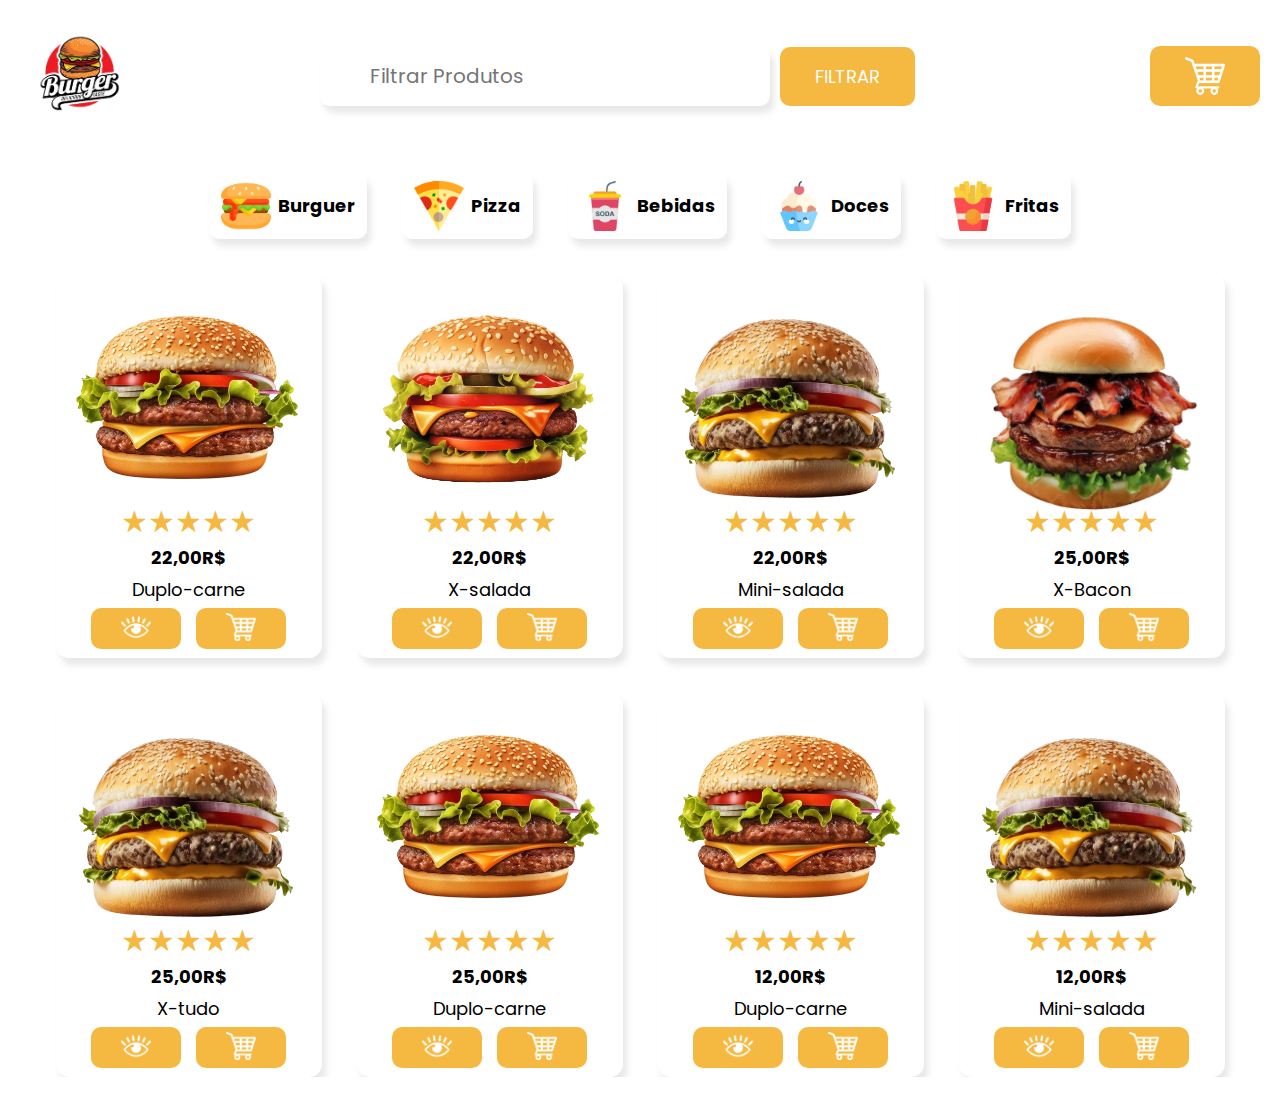
<file: index.html>
<!DOCTYPE html>
<html lang="pt - BR">
  <head>
    <meta charset="UTF-8" />
    <meta name="viewport" content="width=device-width, initial-scale=1.0" />
    <link rel="stylesheet" href="./style/style.css" />
    <title>Cardapio online</title>
  </head>
  <body>


    <header class="header">
      <img src="logos/logo.png" alt="logo" class="img-logo" />
      <div class="conteiner-filtrar">
        <input type="text" placeholder="Filtrar Produtos" />
        <button class="btn-filtrar">Filtrar</button>
      </div>
      <button class="btn-carrinho">
        <img
          src="logos/carrinho-de-compras-de-design-xadrez.png"
          alt="carrinho"
        />
      </button>

  
        <div  id="carrinho">
        <button class="btn-fechar">
          <img src="logos/fechar (1).png" alt="fechar" />
        </button>
        <span class="titulo-carrinho">Carrinho de Compras</span>
        <div id="sacola"></div>
        <div class="taxa-entrega">
          <div class="conteiner-limite">
            <span>Limite Total:</span>
            <span>R$0,00</span>
          </div>
          <div class="conteiner-taxa">
            <span>Taxa de Entrega:</span>
            <span>R$2,00</span>
          </div>
          <div class="conteiner-total">
            <span>Total:</span>
            <div class="conteiner-final">
              <div class="totall" id="total"></div>
            </div>
          </div>
          <button class="btn-comprar"><a class="linkpedido" href="pedido.html">Finalizar Compra</a></button>
        </div>
      </div>
    </header>

    <nav class="menu">
      <button onclick="fetchProdutos('hamburguers')">
        <img class="img1" src="logos/btnBurguer.png" alt="burguer" />Burguer
      </button>
      <button onclick="fetchProdutos('pizzas')">
        <img class="img1" src="logos/pizza.png" alt="pizza" />Pizza
      </button>
      <button onclick="fetchProdutos('bebidas')">
        <img class="img1" src="logos/refrigerante.png" alt="bebida" />Bebidas
      </button>
      <button onclick="fetchProdutos('doces')">
        <img class="img1" src="logos/bolo.png" alt="bolo" />Doces
      </button>
      <button onclick="fetchProdutos('fritas')">
        <img class="img1" src="logos/batatas-fritas.png" alt="batata" />Fritas
      </button>
    </nav>
  

    <main class="cardapio">
      <div id="load"></div>
      <div class="cardapio-2" id="cardapio"></div>
    </main>
  

    <section class="produtos-carrinho" id="produtosCarrinhos">
      <div id="DuploCarne">
        <div class="cart-food">
          <img
            class="imgBurgue-carrinho"
            src="img.hamburgue/burgue1.png"
            alt=""
          />
          <div class="paragrafos-carrinho">
            <p class="nome">Duplo Carne</p>
            <p class="gramas">500g</p>
          </div>
        </div>
        <div class="conteiner-sacola">
          <div class="preco-minin">
            <span>R$</span>
            <span id="preco">50</span>
            <span>,00</span>
          </div>
          <div class="controlador">
            <button class="btn-menos">
              <img src="logos/operacoes-de-calculo-menos-sinal.png" alt="menos" />
            </button>
            <input type="number" name="number" id="number" value="0" />
            <button class="btn-mais">
              <img src="logos/botao-de-simbolo-de-mais.png" alt="mais" />
            </button>
          </div>
        </div>
      </div>
    </section>
    </div>
  
   
    
    <script src="script.js"></script>


 
  </body>
</html>
</file>
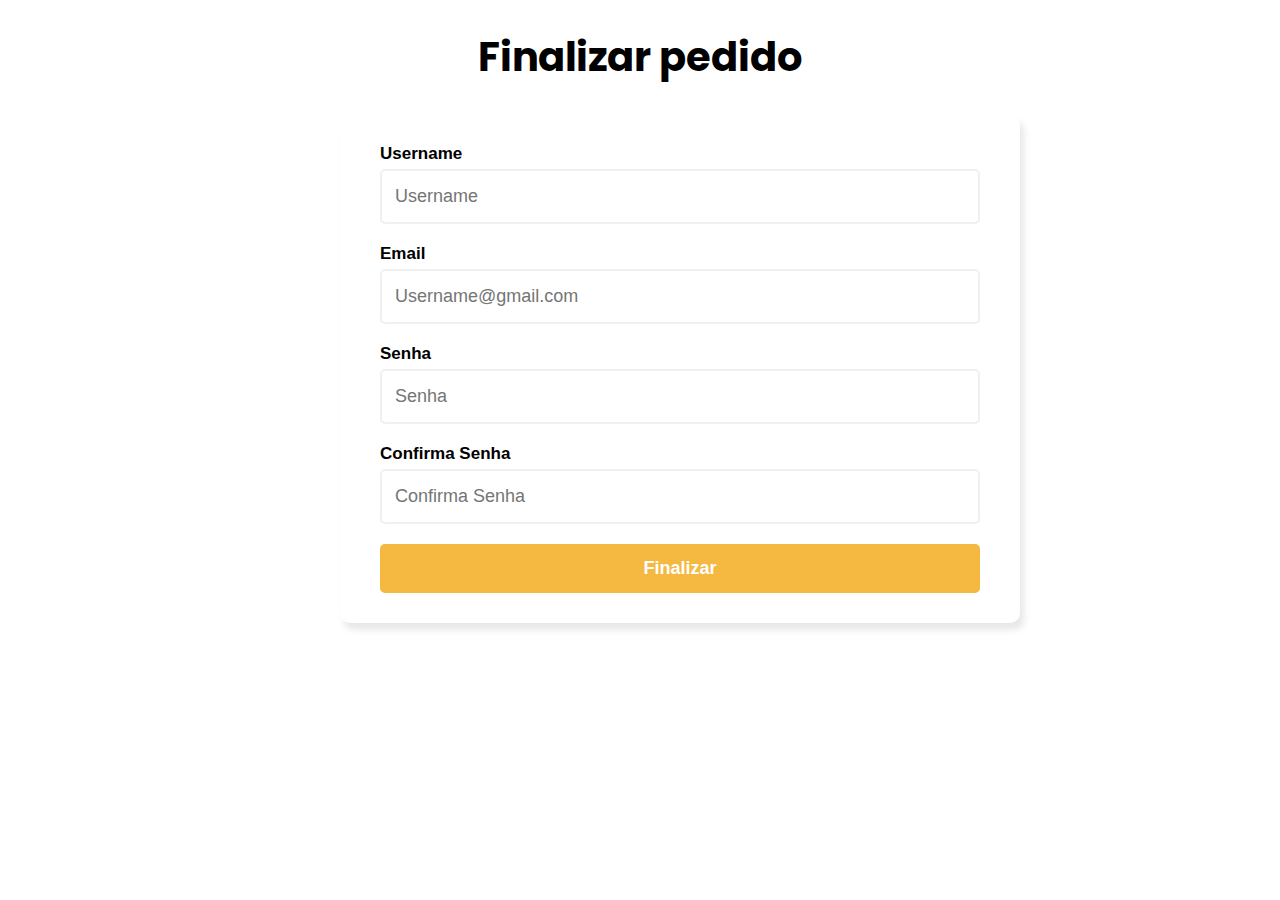
<file: pedido.html>
<!DOCTYPE html>
<html lang="en">
<head>
    <meta charset="UTF-8">
    <meta name="viewport" content="width=device-width, initial-scale=1.0">
    <link rel="stylesheet" href="./style/style.css"/>
    <title>Finalizar pedido</title>
</head>
<body>
    
     <div class="content2">
   <section class="conteiner-finalizar">
    <h1 class="titlle-finalizar">Finalizar pedido</h1>
    <div class="conteiner">
        <form class="form" id="form">
            <div class="form-control">
                <label for="user">Username</label>
                <input type="text" placeholder="Username" id="username">
                <img class="fas validation" src="logos/verificar.png" alt="verificar">
                <img class="fas erro" src="logos/botao-x.png" alt="x">
                <span>Error Menssage</span>
            </div>
            <div class="form-control">
                <label for="email">Email</label>
                <input type="email" placeholder="Username@gmail.com" id="email" autocomplete="current-password">
                <img  class="fas validation" src="logos/verificar.png" alt="verificar">
                <img class="fas erro" src="logos/botao-x.png" alt="x">
                <span>Error Menssage</span>
            </div>
            <div class="form-control">
                <label for="Senha">Senha</label>
                <input type="password" placeholder="Senha" id="password" autocomplete="current-password">
                <img  class="fas validation" src="logos/verificar.png" alt="verificar">
                <img class="fas erro" src="logos/botao-x.png" alt="x">
                <span>Error Menssage</span>
            </div>
            <div class="form-control">
                <label for="senha">Confirma Senha</label>
                <input type="password" placeholder="Confirma Senha" id="confirm" autocomplete="current-password">
                <img  class="fas validation" src="logos/verificar.png" alt="verificar">
                <img class="fas erro" src="logos/botao-x.png" alt="x">
                <span>Error Menssage</span>
            </div>
            <button>Finalizar</button>
        </form>
    </div>
   </section>
</div>
   

  
   <script src="form.js"></script>



</body>
</html>
</file>
<file: style/style.css>
@import url("https://fonts.googleapis.com/css2?family=Poppins:wght@500&display=swap");

@import url(./header.css);
@import url(./cardapio.hambug.css);
@import url(./carrinho.css);
@import url(./produtos.css);
@import url(./pedido.css);

body {
  margin: 0;
  padding: 0;
  box-sizing: border-box;
  font-family: Arial, Helvetica, sans-serif;
}
</file>
